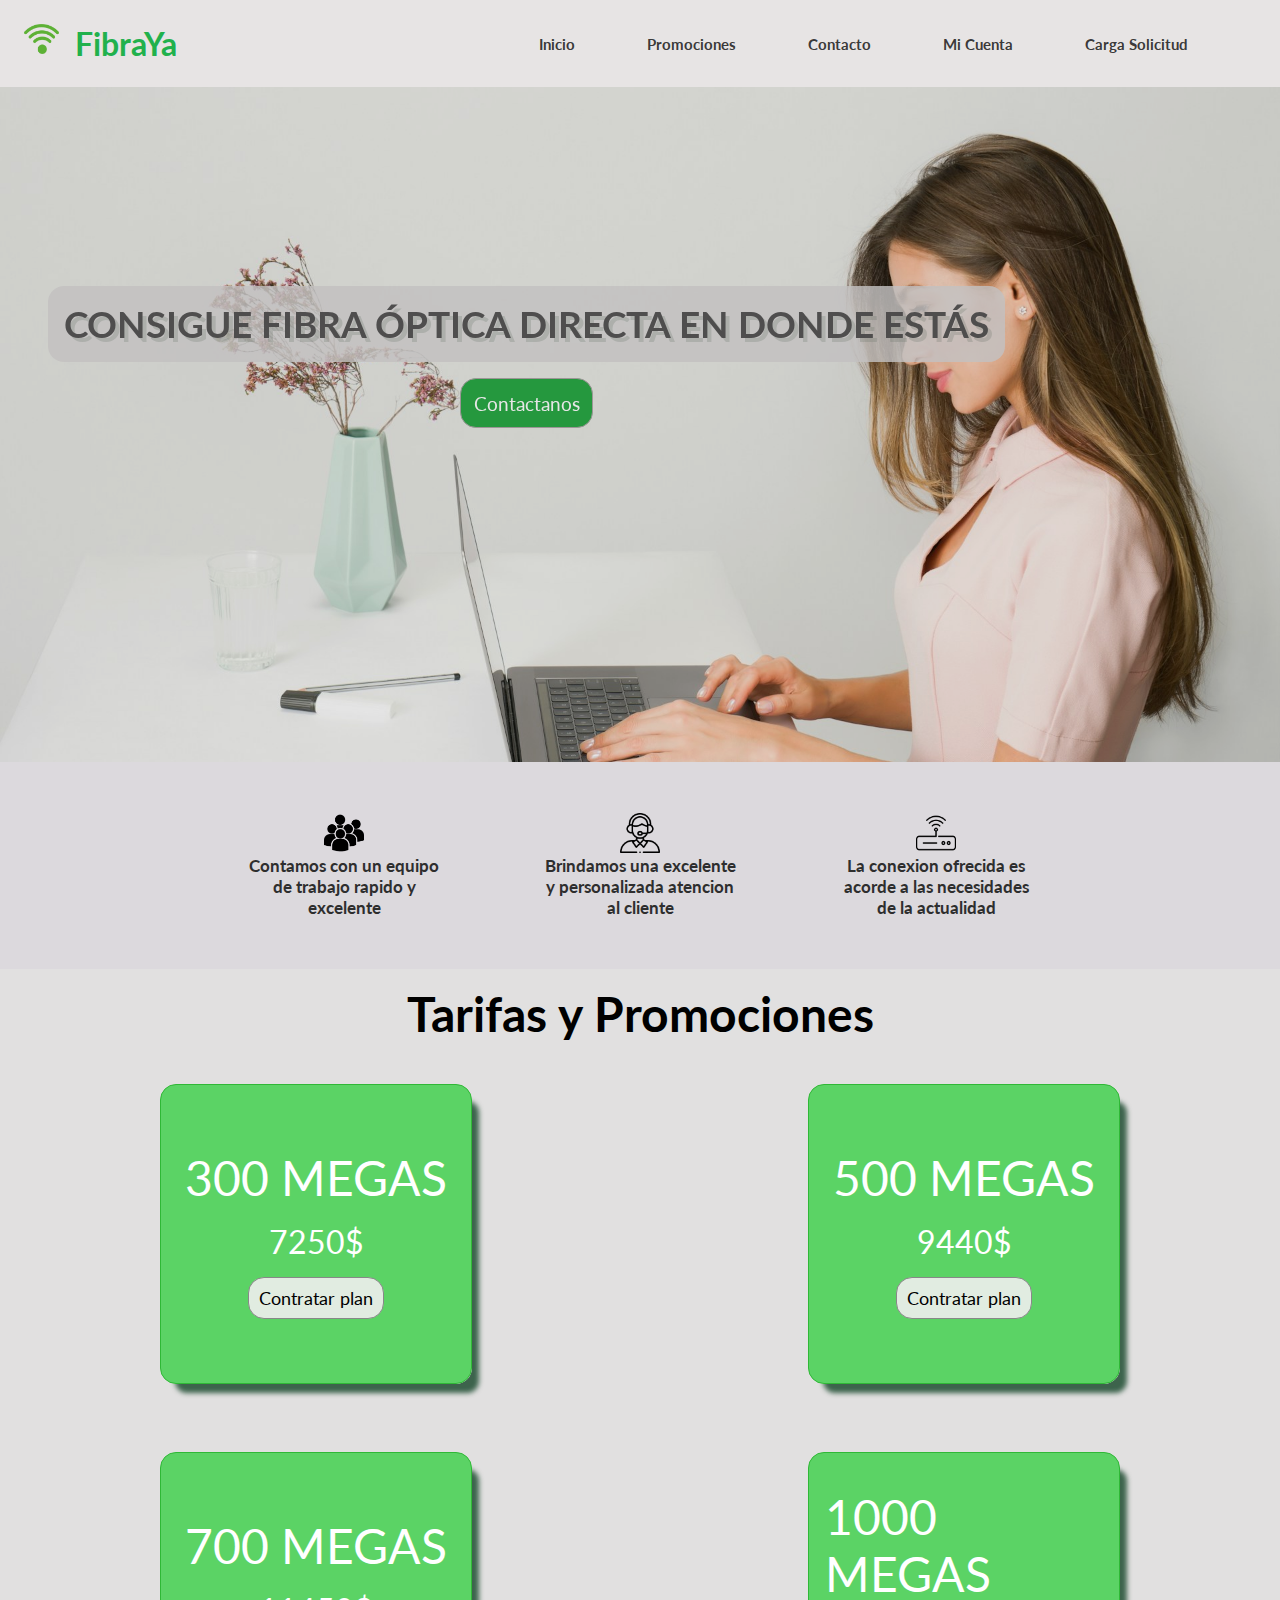
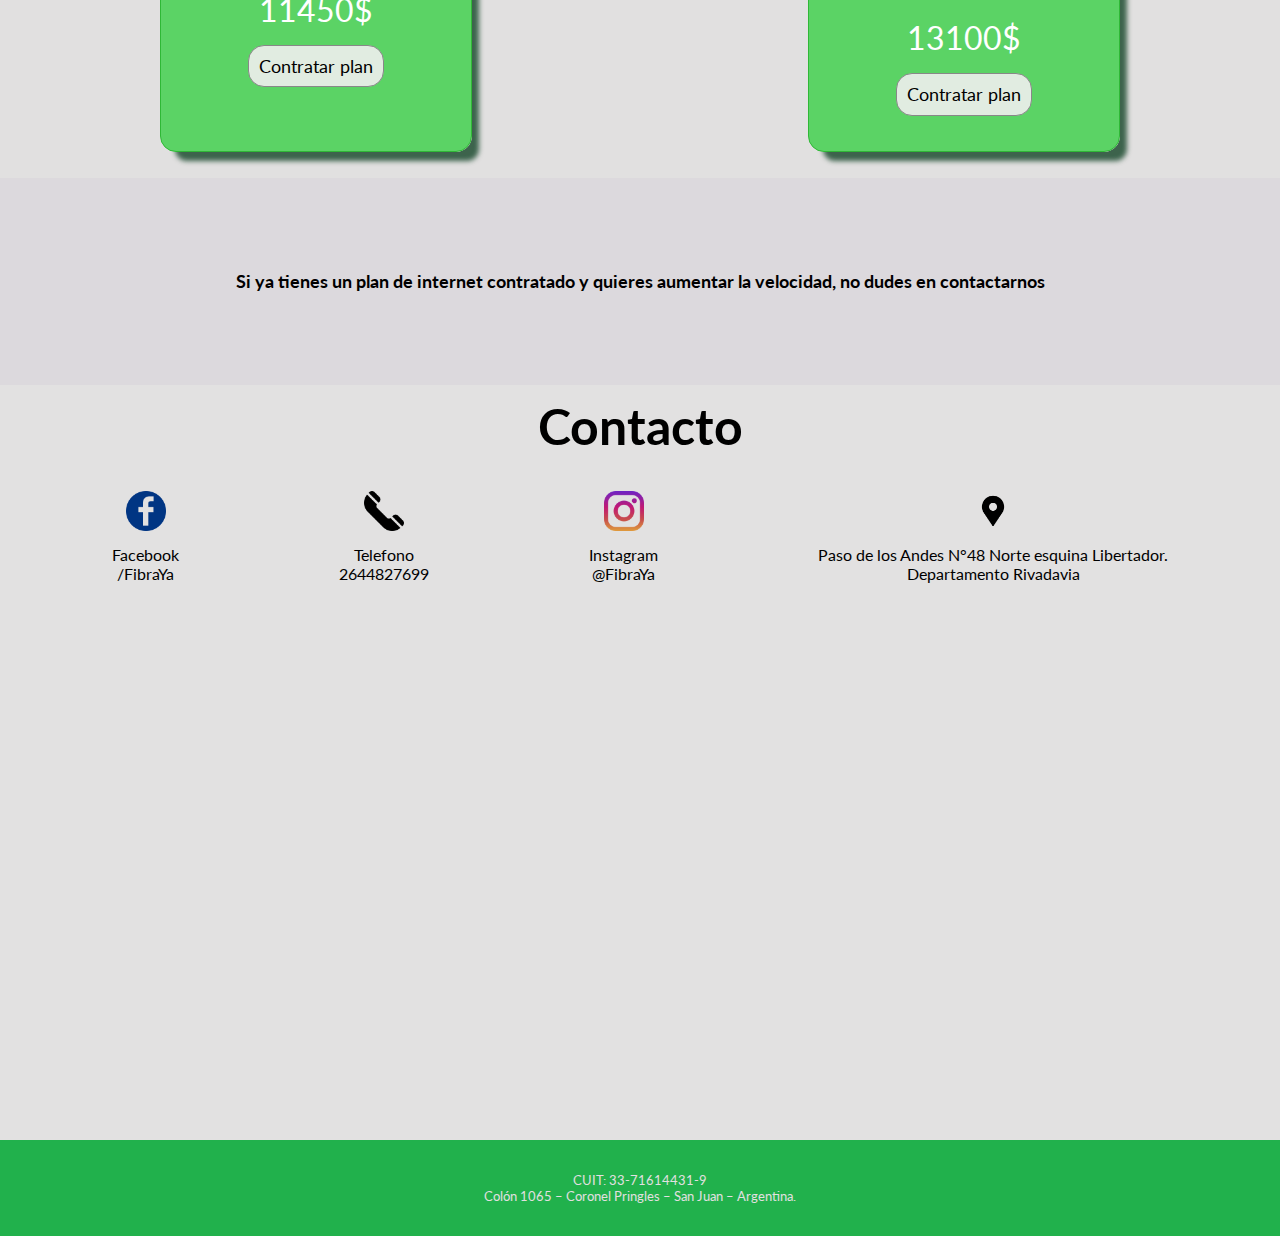
<file: index.html>
<!DOCTYPE html>
<html lang="en">
<head>
    <meta charset="UTF-8">
    <meta name="viewport" content="width=device-width, initial-scale=1.0">
    <title>- Inicio - FibraYa</title>
    <link rel="stylesheet" href="./css/styles.css">
    <link rel="shortcut icon" href="/images/favicon.png" type="image/x-icon">
</head>
<body id="inicio"> 
    <nav class="navegador">
        <div class="nav-titulo" >
            <img src="/images/wifi-on.256x212.png" alt="Icono Wifi">
            <a href="#inicio">FibraYa</a>
        </div>
        <div class="nav-opciones">
            <a href="#inicio">Inicio</a>
            <a href="#sec2">Promociones</a>
            <a href="#sec3">Contacto</a>
            <a href="cuenta.html">Mi Cuenta</a>
            <a href="Carga.html">Carga Solicitud</a>
            <p id="reloj"></p>
    </div>
    </nav>
    <section class="seccion-1">
        <div class="sec1-mid">
        <h1>CONSIGUE FIBRA ÓPTICA DIRECTA EN DONDE ESTÁS</h1>
        <a href="#sec3">Contactanos</a>
        </div>
        </section>
    <div class="corte1">
        <div class="corte1-div">
            <img src="/images/icono-equipo.png" alt="icono de grupo">
            <h2>Contamos con un equipo de trabajo rapido y excelente</h2>
        </div>
        <div class="corte1-div">
            <img src="/images/icono-atencion.png" alt="icono de atencion al cliente">
            <h2>Brindamos una excelente y personalizada atencion al cliente</h2>
        </div>
        <div class="corte1-div">
            <img src="/images/icono-modem.png" alt="icono de modem">
            <h2>La conexion ofrecida es acorde a las necesidades de la actualidad</h2>
        </div>
    </div>
    <div class="tarifa" id="sec2" >
        <h1 >Tarifas y Promociones</h1>
    </div>
    <section class="seccion-2" >
        <div>
            <p class="prom-p" >300 MEGAS</p>
            <p class="precio" >7250$</p>
            <a class="mid-boton" href="#sec3">Contratar plan</a>
        </div>
        <div>
            <p class="prom-p" >500 MEGAS</p>
            <p class="precio" >9440$</p>
            <a class="mid-boton" href="#sec3">Contratar plan</a>
        </div>
        <div>
            <p class="prom-p" >700 MEGAS</p>
            <p class="precio" >11450$</p>
            <a class="mid-boton" href="#sec3">Contratar plan</a>
        </div>
        <div>
            <p class="prom-p" >1000 MEGAS</p>
            <p class="precio" >13100$</p>
            <a class="mid-boton" href="#sec3">Contratar plan</a>
        </div>
    </section>
    <div class="corte2">
        <h2>Si ya tienes un plan de internet contratado y quieres aumentar la velocidad, no dudes en contactarnos</h2>
    </div>
    <div class="contacto" id="sec3">
        <h2>Contacto</h2>
    </div>
    <section class="seccion-3">
        <div class="iconos">
            <div>
            <a class="img-hiper" href="">
                <img id="imgface" src="" alt="icono de facebook">
            </a>
            <p>Facebook</p>
            <p>/FibraYa</p>
             </div>
             <div>
                <a class="img-hiper" href="">
                    <img src="/images/icono-telefono.png" alt="icono de facebook">
                </a>
            <p>Telefono</p>
            <p>2644827699</p>
             </div>
             <div>
            <a class="img-hiper" href="">
                <img src="/images/icono-instagram.png" alt="icono de instagram">
            </a>
            <p>Instagram</p>
            <p>@FibraYa</p>
             </div>
             <div>
            <a class="img-hiper" href="">
                <img src="/images/icono-ubicacion.png" alt="icono de ubicacion">
            </a>
            <p>Paso de los Andes N°48 Norte esquina Libertador.</p>
            <p>Departamento Rivadavia</p>
             </div>
        </div>
        <div class="mapa">
            <iframe src="https://www.google.com/maps/embed?pb=!1m18!1m12!1m3!1d3400.8146104997586!2d-68.59094218801341!3d-31.52925137410235!2m3!1f0!2f0!3f0!3m2!1i1024!2i768!4f13.1!3m3!1m2!1s0x968141e0ba4c4c1f%3A0x3cd2b8435fd596d1!2sFibra%20San%20Juan!5e0!3m2!1ses-419!2sar!4v1718207316029!5m2!1ses-419!2sar" width="1200" height="900" style="border:0;" allowfullscreen="" loading="lazy" referrerpolicy="no-referrer-when-downgrade"></iframe>
        </div>
    </section>
    <footer>
        <div class="fot-div1">
        <p>CUIT: 33-71614431-9</p>
        <p>Colón 1065 – Coronel Pringles – San Juan – Argentina.</p>
        </div>
    </footer>
    <script src="/js/main.js"></script>
</body>
</file>
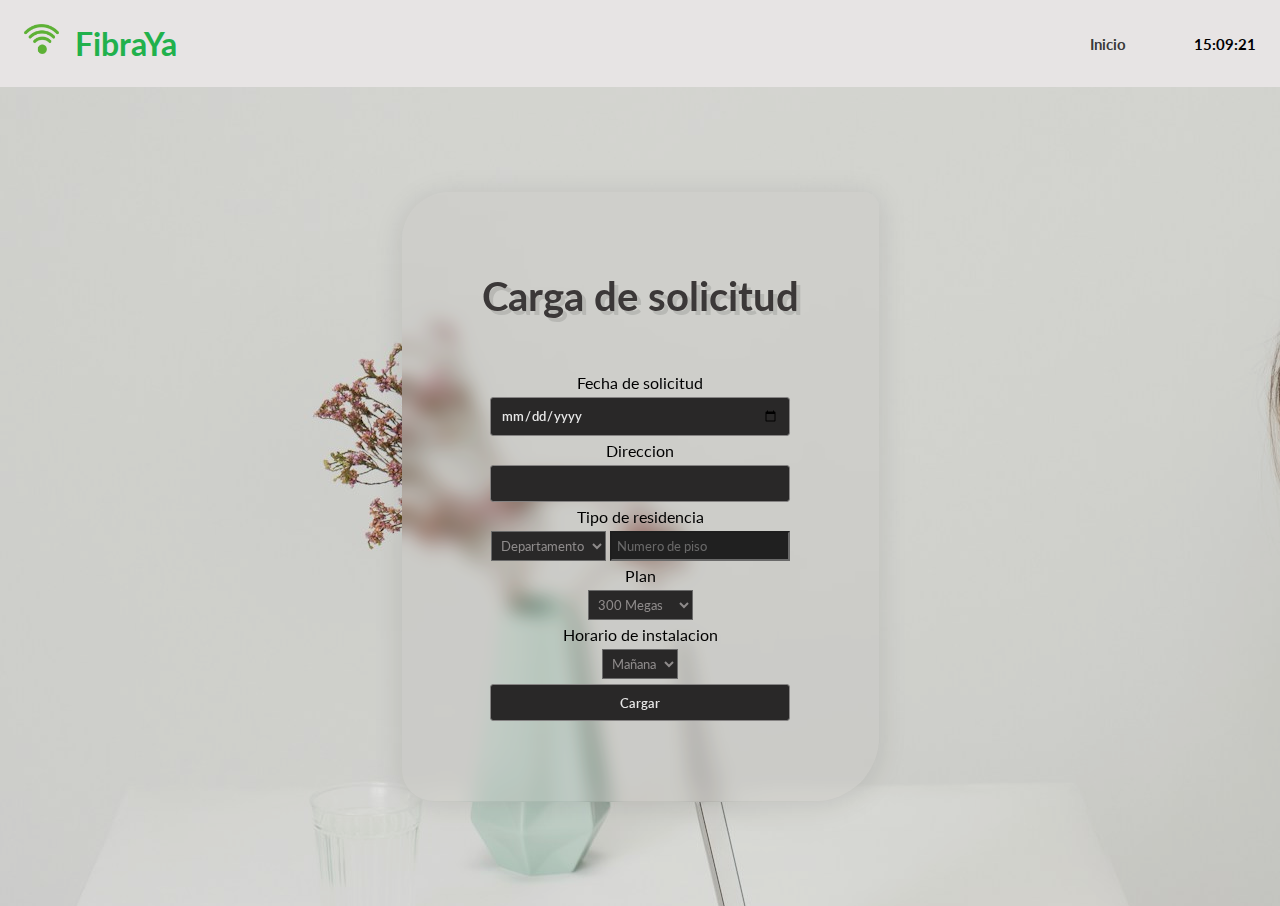
<file: Carga.html>
<!DOCTYPE html>
<html lang="en">
<head>
    <meta charset="UTF-8">
    <meta name="viewport" content="width=device-width, initial-scale=1.0">
    <title>Document</title>
    <link rel="stylesheet" href="/css/styles.css">
</head>
<body>
    <nav class="navegador">
        <div class="nav-titulo">
            <img src="/images/wifi-on.256x212.png" alt="Icono Wifi">
            <a href="index.html">FibraYa</a>
        </div>
        <div class="nav-opciones">
        <a href="index.html">Inicio</a>
        <p id="reloj"></p>
        </div>
    </nav>
    <section class="in-sesion">
        <form class="div-in-sesion" method="post">
        <h2>Carga de solicitud</h2>
        <label for="">Fecha de solicitud</label>
        <input class="user-pass" type="date" id="usuario" required>
        <label for="">Direccion</label>
        <input class="user-pass" type="" id="text" required>
        <label for="">Tipo de residencia</label>
        <div id="div-piso">
        <select class="piso-op" name="piso" id="piso" onchange="pisoinput()" required>
            <option value="departamento">Departamento</option>
            <option value="casa">Casa</option>
            <option value="otro">Otro</option>
        </select>
        <input class="input-aclarar" type="text" name="" id="aclarar" placeholder="Numero de piso">
    </div>
        <label for="">Plan</label>
        <select name="" id="" class="piso-op" required>    
            <option value="">300 Megas</option>
            <option value="">500 Megas</option>
            <option value="">700 Megas</option>
            <option value="">1000 Megas</option>
        </select>
        <label for="">Horario de instalacion</label>
        <select name="" id="" class="piso-op" required>
            <option value="">Mañana</option>
            <option value="">Tarde</option>
        </select>
        <input class="enviar user-pass" type="submit" value="Cargar">
        </form>
    </section>
    <script src="/js/main.js"></script>
</body>
</html>
</file>
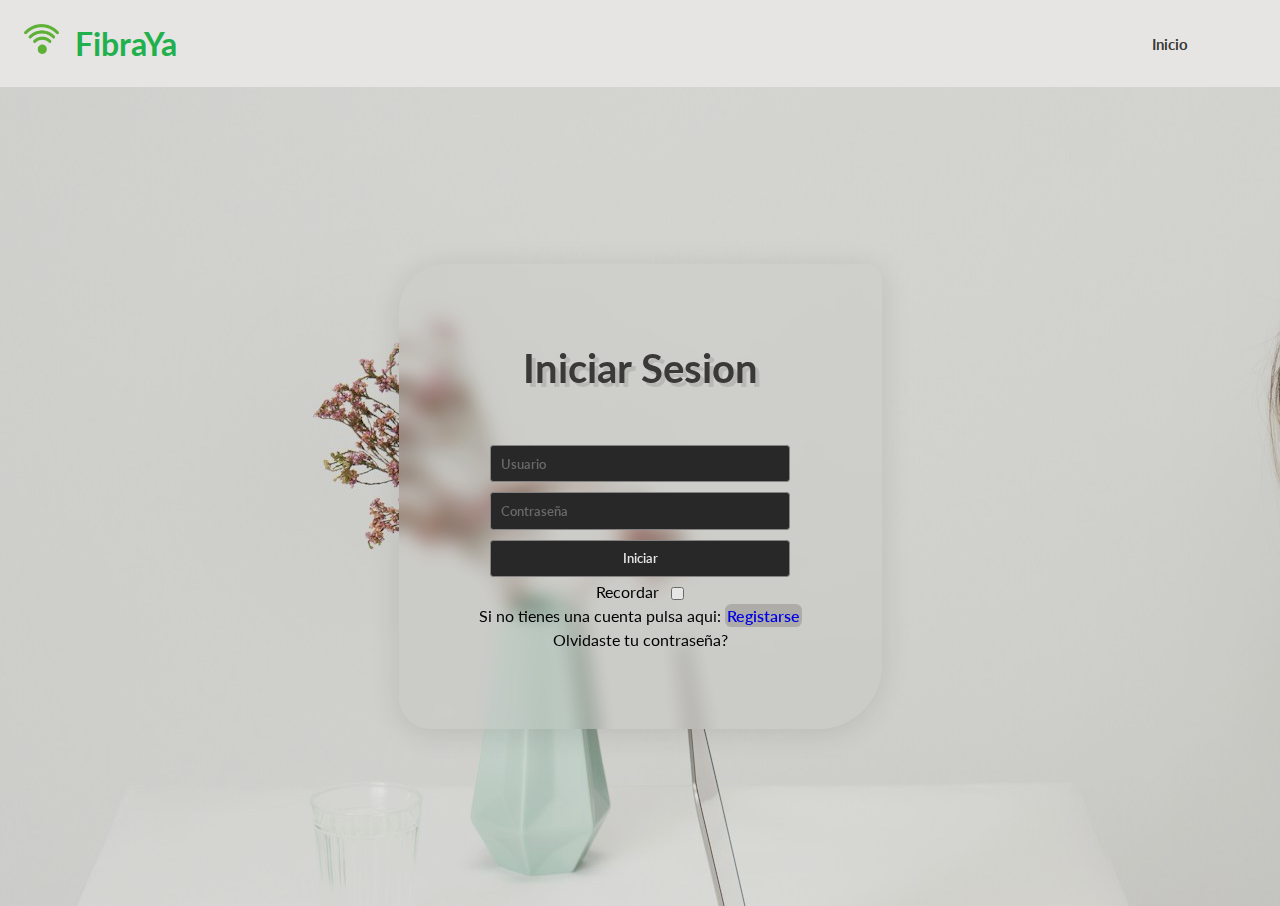
<file: cuenta.html>
<!DOCTYPE html>
<html lang="en">
<head>
    <meta charset="UTF-8">
    <meta name="viewport" content="width=device-width, initial-scale=1.0">
    <title>Inicio Sesion</title>
    <link rel="stylesheet" href="/css/styles.css">
    <link rel="shortcut icon" href="/images/favicon.png" type="image/x-icon">
</head>
<body>
    <nav class="navegador">
        <div class="nav-titulo">
            <img src="/images/wifi-on.256x212.png" alt="Icono Wifi">
            <a href="index.html">FibraYa</a>
        </div>
        <div class="nav-opciones">
        <a href="index.html">Inicio</a>
        <p id="reloj"></p>
        </div>
    </nav>
    <section class="in-sesion">
        <form class="div-in-sesion" method="post">
        <h2>Iniciar Sesion</h2>
        <input class="user-pass" type="text" id="usuario" placeholder="Usuario" required>
        <p id="valid1"></p>
        <input class="user-pass" type="password" id="password" placeholder="Contraseña" required>
        <p id="valid2"></p>
        <input class="enviar user-pass" onclick="validacion1()" type="submit" value="Iniciar">
        <div class="recordar">
            <p>Recordar</p>
            <input type="checkbox">
        </div>
        <p>Si no tienes una cuenta pulsa aqui: <a href="resgistrar.html"> Registarse</a></p>
        <a href="">Olvidaste tu contraseña?</a>
        </form>
    </section>
    <script src="/js/main.js"></script>
</body>
</html>
</file>
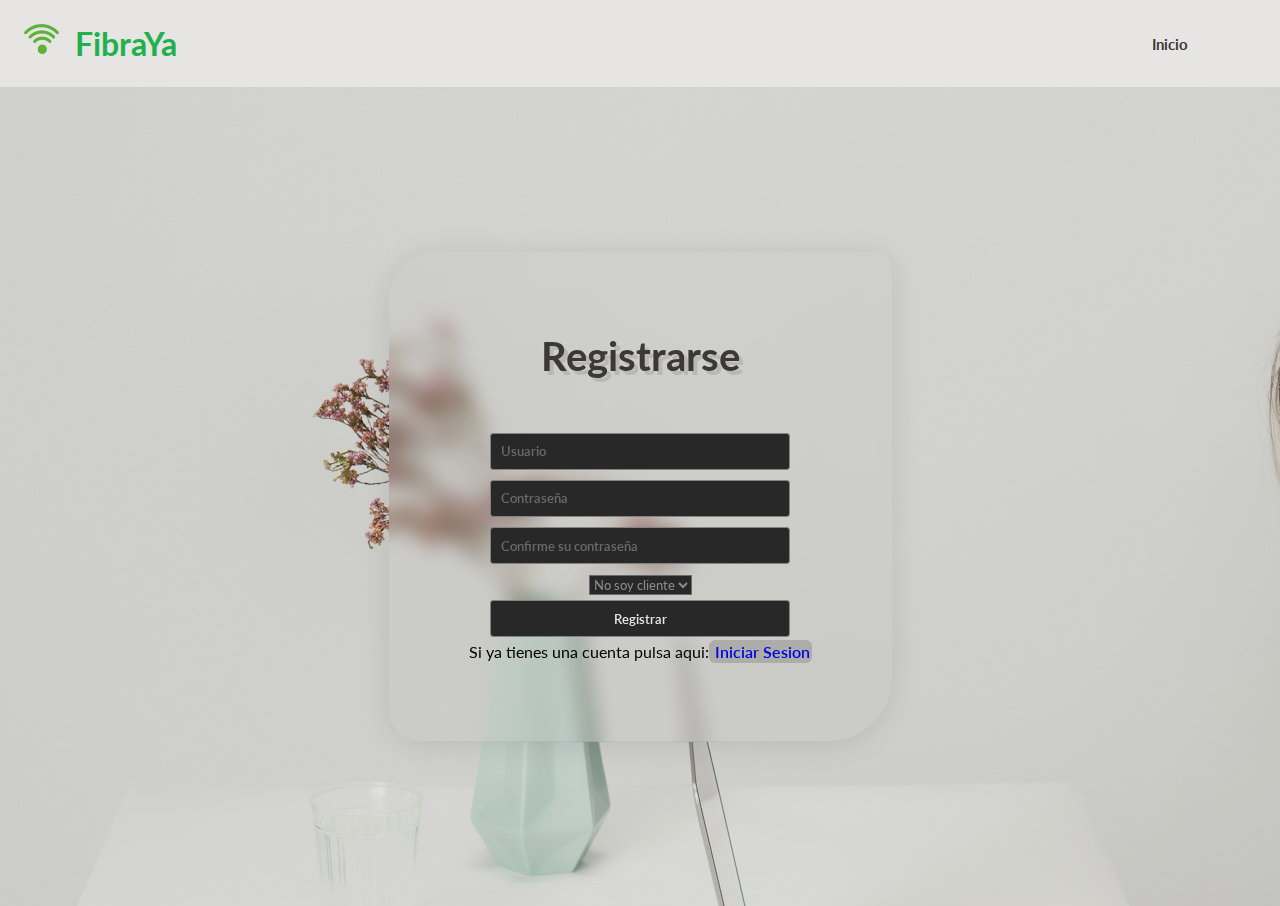
<file: resgistrar.html>
<!DOCTYPE html>
<html lang="en">
<head>
    <meta charset="UTF-8">
    <meta name="viewport" content="width=device-width, initial-scale=1.0">
    <link rel="stylesheet" href="/css/styles.css">
    <title>Registrar</title>
    <link rel="shortcut icon" href="/images/favicon.png" type="image/x-icon">
    <link rel="shortcut icon" href="/images/favicon.png" type="image/x-icon">
</head>
<body>
    <nav class="navegador">
        <div class="nav-titulo">
            <img src="/images/wifi-on.256x212.png" alt="Icono Wifi">
            <a href="index.html">FibraYa</a>
        </div>
        <div class="nav-opciones">
        <a href="index.html">Inicio</a>
        <p id="reloj"></p>
        </div>
    </nav>
    <section class="in-sesion">
        <form action="" class="div-in-sesion" id="formu" method="post"> 
        <h2>Registrarse</h2>
        <input class="user-pass"  id="usuario" type="text" placeholder="Usuario" required>
        <p id="valid1"></p>
        <input class="user-pass" id="password" type="password" placeholder="Contraseña" required>
        <p id="valid2"></p>
        <input class="user-pass" type="password" id="confirmpass" placeholder="Confirme su contraseña" required>
        <p id="valid3"></p>
        <span id="">
        <select name="" id="">
            <option value="">No soy cliente</option>
            <option value="">Soy cliente</option>
        </select>
        </span>
        <input class="enviar user-pass" type="submit" value="Registrar" onclick="return validacion2()">
        <p>Si ya tienes una cuenta pulsa aqui:<a href="cuenta.html"> Iniciar Sesion</a></p>
        </form>
    </section>
    <script src="/js/main.js"></script>
</body>
</html>
</file>
<file: css/styles.css>
@import url('https://fonts.googleapis.com/css2?family=Lato:ital,wght@0,100;0,300;0,400;0,700;0,900;1,100;1,300;1,400;1,700;1,900&display=swap');
*{
    margin:0;
    padding:0;
    box-sizing: border-box;
    font-family: lato;
}
body{
    width: 100%;
}
html{
    scroll-behavior: smooth;
}
a{
    text-decoration: none;   
}
a:visited{
    color: rgba(0, 0, 0, 0);
}
.seccion-1{
    height: 75vh;
    font-family: sans-serif;
    background-image: url(/images/background-sec1.jpg);
    background-size: cover;
    filter:brightness(.9);
    flex-wrap: wrap;
}

.navegador{
    display: flex;
    position: sticky;
    top: 0;
    justify-content: space-between;
    background-color: rgb(231, 228, 228);
    align-items: center;
    font-weight: bold;
    padding: 1.5rem;
}
.nav-titulo{
    display: flex;
    gap: 1rem;
    font-size: 2rem;
    transition: .4s;
    }
.nav-titulo:hover{
    transform: scale(1.1);
}
.nav-titulo img{
    height: 30px;
    width: 35px;
}
.nav-titulo a{
    color: rgb(33, 177, 76);
}
.nav-opciones{
    display: flex;
    gap: 4rem;
    font-size: 15px;
    flex-wrap: wrap;
    }
    .nav-opciones a{
        border-radius: 1rem;
        padding: 4px;
        color: rgba(48, 47, 47, 0.959);
        transition: .2s;
}
.nav-opciones a:hover{
    background-color: rgba(37, 167, 65, 0.897);
    color: white;
    transform: scale(.9);
    
}

.horap{
    display: flex;
    align-self: center;
}

.sec1-mid{
    display: flex;
    width: max-content;
    height: 80%;
    justify-content: center;
    padding: 3rem;
    flex-direction: column;
    gap: 1rem;
}
.sec1-mid h1{
    font-size: 2.3rem;
    color: rgba(82, 81, 81, 0.959);
    text-shadow: 0.1em 0.1em #6c7a6c3d;
    background-color: rgba(216, 214, 214, 0.822);
    padding: 1rem;
    border-radius: 1rem;
    
}
.sec1-mid a{
        display: flex;
        width: max-content;
        align-self: center;
        padding: .8rem;
        border: 1px solid rgb(173, 167, 167);
        border-radius: 1rem;
        font-size: 1.2rem;
        background-color: rgba(37, 167, 65, 0.979);
        transition: .2s;
        color: white;
}
.sec1-mid a:hover{
    transform: scale(.9);
}

.seccion-2{
    height: 80vh;
    background-color: rgba(219, 218, 218, 0.849);
    display: grid;
    grid-template-columns: repeat(2,1fr);
    gap: 1rem ;
    align-items: center;
    
}
.tarifa{
    padding: 1rem;
    background-color: rgba(219, 218, 218, 0.849);
    display: flex;
    justify-content: center;
    font-size: 1.5rem;
}
.seccion-2 div{
    background-color: rgba(74, 209, 85, 0.89);
    display: flex;
    height: 300px;
    margin-left: 10rem;
    margin-right: 10rem;
    border-radius: 1rem;
    padding: 1rem;
    justify-content: center;
    border: 1px solid rgb(47, 184, 54);
    flex-direction: column;
    align-items: center;
    gap: 1rem;
    color: white;
    -webkit-box-shadow: 11px 13px 5px -4px rgba(150, 148, 148, 0.75);
    -moz-box-shadow: 11px 13px 5px -4px rgba(160, 158, 158, 0.75);
    box-shadow: 11px 13px 5px -4px rgba(5, 58, 27, 0.75);
}

.prom-p{
    font-size: 3rem;
}
.precio{
    font-size: 2rem;
}
.mid-boton{
    border: 1px solid rgb(136, 136, 136);
    border-radius: 1rem;
    padding: .6rem;
    font-size: 1.1rem;
    background-color: rgba(240, 238, 238, 0.904);
    transition: .2s;
    color: black;
}
.mid-boton:hover{
    background-color: rgba(62, 63, 62, 0.897);
    color: white;
    transform: scale(.9);
}

.seccion-3{
    height: 75vh;
    background-color: rgb(226, 225, 225);
    display: flex;
    justify-content: center;
    align-items: center;
    flex-direction: column;
    gap: 4rem;
}
.iconos{
    display: flex;
    gap: 10rem;
    display: flex;
}
.iconos img{
    height: 40px;
    width: 40px;
    margin-bottom: .7rem;
}
.iconos div{
    display: flex;
    flex-direction: column;
    align-items: center;
}
.mapa iframe{
    height: 400px;  
    margin-top: 4rem;
}
.img-hiper{
    transition: .2s;
}
.img-hiper:hover{
    transform: scale(1.1);
}
footer img{
    height: 30px;
    width: 30px;
}
footer{
    display: flex;
    align-items: center;
    justify-content: space-evenly;
    background-color:rgb(33, 177, 76);
    color: rgb(226, 224, 224);
    padding: 2rem;
    font-size: .8rem;
}
.fot-div1{
    display: flex;
    flex-direction: column;
    gap: 0;
    align-items: center;
}

.corte1{
    height: 23vh;
    background-color: rgb(220, 217, 221);
    display: flex;
    align-items: center;
    justify-content: center;
    gap: 6rem;
    font-size: .7rem;
    text-align: center;
}
.corte1 img{
    height: 40px;
    width: 40px;
}

.corte1 h2{
    width: 200px;
}
.corte1-div{
    transition: .2s;
}
.corte1-div:hover{
    transform: scale(1.1);
}
.corte2{
    height: 23vh;
    background-color: rgb(220, 217, 221);
    display: flex;
    align-items: center;
    justify-content: center;
    flex-direction: column;
}
.corte2 h2{
    font-size: 1.1rem;
}

.in-sesion{
    height: 91vh;
    background-color: rgb(228, 224, 224);
    display: flex;
    justify-content: center;
    align-items: center;
    background-image: url(/images/background-sec1.jpg);
    filter:brightness(.9);

}

.div-in-sesion{
    padding: 5rem 5rem 5rem 5rem;
    display: flex;
    flex-direction: column;
    gap: 5px;
    align-items: center;
    border-radius: 3rem 1rem 4rem 2rem;
    backdrop-filter: blur(10px);
    box-shadow: 0 4px 30px rgba(0, 0, 0, 0.1);
    background: rgba(196, 191, 191, 0.1);
}
.user-pass{
    border-radius: .2rem;
    border: 1px solid rgb(148, 146, 146);
    padding: .6rem;
    width: 300px;
    background-color: rgb(46, 45, 45);
    color: white;
    font-weight: 600;
    
}
.in-sesion div input:hover{
    background-color: rgb(207, 205, 205);
    color: black;
}   
.in-sesion h2 {
    font-size: 2.5rem;
    color: rgb(66, 62, 62);
    text-shadow: 0.1em 0.1em #797c793d;
    padding-bottom: 3rem;
}

.in-sesion p a{
    color: blue;
    background-color: rgba(107, 105, 105, 0.295);
    padding: 2px;
    border-radius: .4rem;
    font-weight: 600;
}
.enviar{
    transition: .2s;
    color: white;
}
.enviar:hover{
    color: rgb(227, 236, 230);
    background-color: rgb(116, 113, 113);
}

.recordar{
    display: flex;
    align-items: center;
    gap: .7rem;
    justify-content: space-between;
}
.recordar input{
    margin-top: 4px;
}
select{
    background-color: rgb(46, 45, 45);
    color: rgb(158, 154, 154);
}
#code{
    background-color: rgb(46, 45, 45);
    color: white;
}
#code:hover{
    background-color: rgb(179, 179, 179);
    color: rgb(0, 0, 0);
}
.contacto{
    background-color: rgb(226, 225, 225);
    display: flex;
    justify-content: center;
    font-size: 2.1rem;
    padding: .6rem;
}
#valid{
    font-weight: bold;
}

#valid1{
    font-size: 14px;
    color: red;
    padding: 0;
}
#valid2{
    font-size: 14px;
    color: red;
    
}
#valid3{
    font-size: 14px;
    color: red;
    
}
#numero{
    background-color: rgb(36, 35, 35);
    color: white;
    padding: 5px;
}
.piso-op{
    padding: 5px;
}
.input-aclarar{
    background-color: rgb(36, 35, 35);
    color: white;
    padding: 5px;
}
.invisible{
    display: none;
}
</file>
